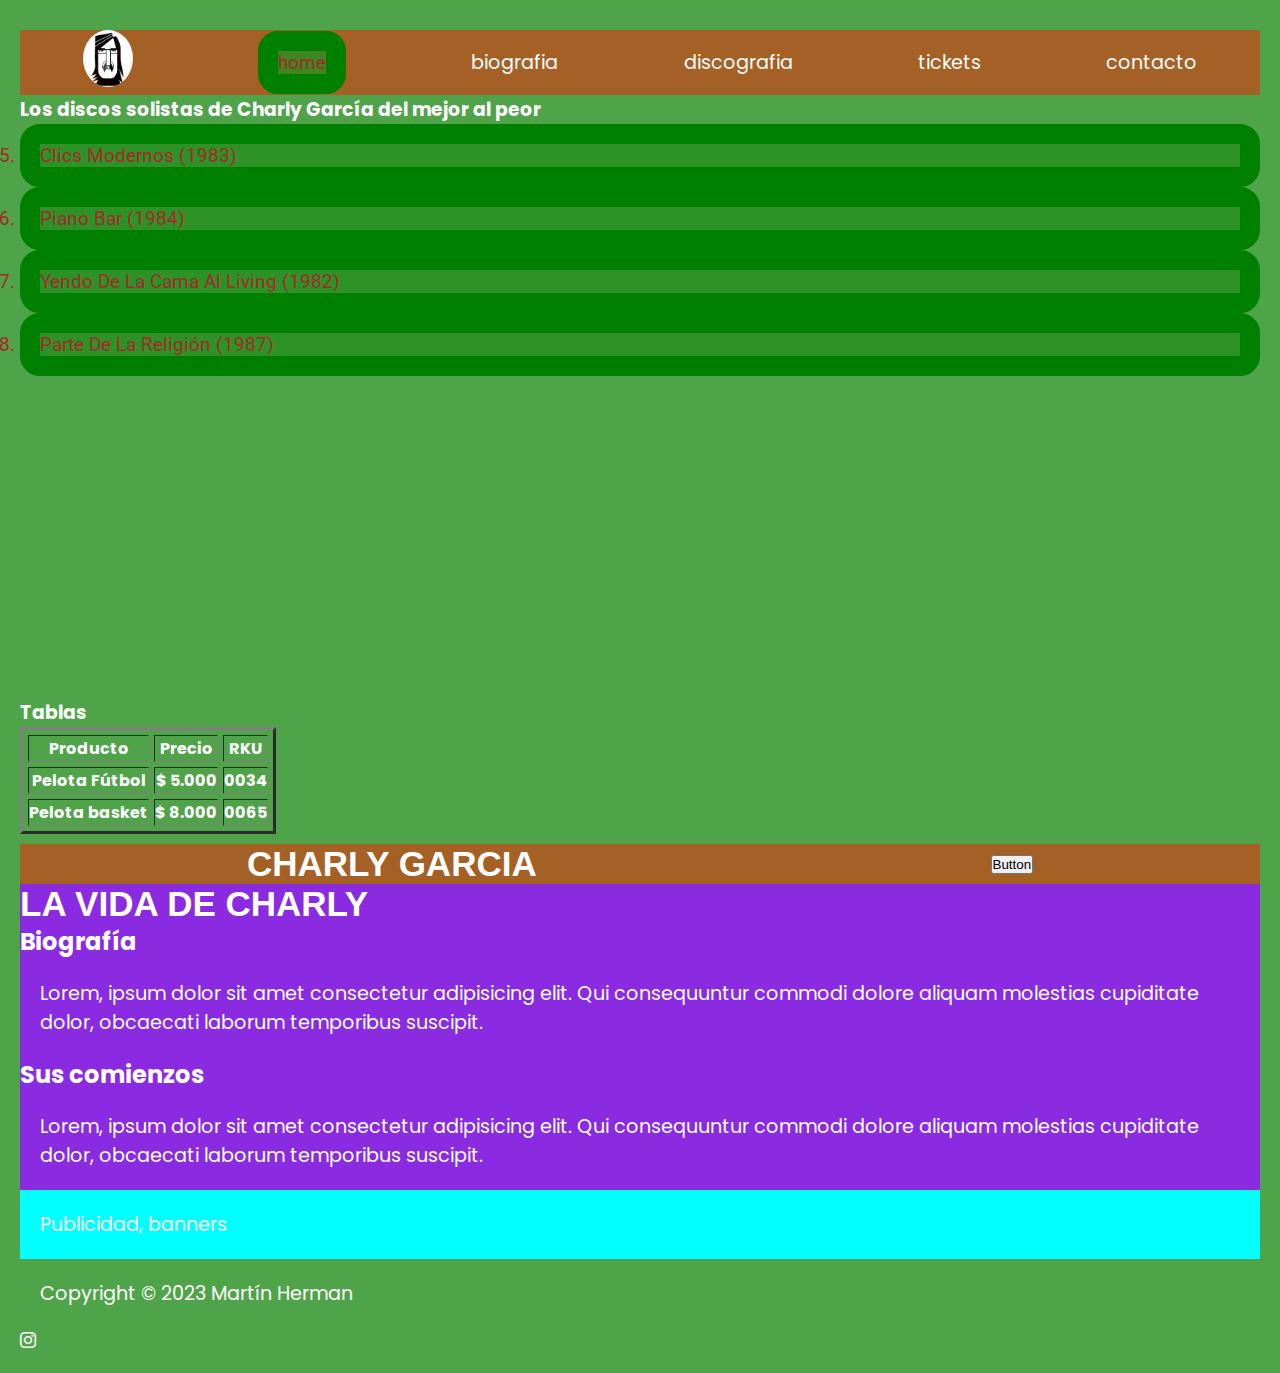
<file: index.html>
<!DOCTYPE html>
<html lang="es">

<head>
  <meta charset="UTF-8">
  <meta name="viewport" content="width=device-width, initial-scale=1.0">
  <!--Favicon-->
  <link rel="shortcut icon" href="./assets/icons/Charly Garcia.jpeg" type="image/x-icon">
  <!--Bootstrap Icons-->
  <link rel="stylesheet" href="https://cdn.jsdelivr.net/npm/bootstrap-icons@1.10.5/font/bootstrap-icons.css">
  <!--CSS-->
 <link rel="stylesheet" href="./css/estilos.css">
  <title>Charly Garcia-Home</title>
  <!--JavaScript interno-->
  <!-- <script>
    var nombreUsuario = "Juanma Brignole"; 
  </script> -->

</head>
<body>

  <!--Etiquetas Semánticas-->
  <!--Navbar con flexbox-->
<nav>

  <a href="#">
    <img class="charly-icon" src="./assets/icons/Charly Garcia.jpeg" alt="charly-icon">
  </a>

    <a class="links" href="#">Home</a>

    <a href="./paginas/biografia.html">Biografia</a>

    <a href="./paginas/discografia.html">Discografia</a>

    <a href="./paginas/tickets.html">Tickets</a>

    <a href="./paginas/contacto.html">Contacto</a>
 

</nav> 

<!--Listas ordenadas-->
<h3>Los discos solistas de Charly García del mejor al peor</h3>
<ol type="1" start="5">
  <li class="links">Clics Modernos (1983)</li>
  <li class="links">Piano Bar (1984)</li>
  <li class="links">Yendo De La Cama Al Living (1982)</li>
  <li class="links">Parte De La Religión (1987)</li>
</ol>

<!--Iframe-->
<iframe width="560" height="315" src="https://www.youtube.com/embed/DFFuHTd20BE" title="YouTube video player" frameborder="0" allow="accelerometer; autoplay; clipboard-write; encrypted-media; gyroscope; picture-in-picture; web-share" allowfullscreen></iframe>

<!--tablas HTML-->
<h3>Tablas</h3>

<table cellspacing="5" border="3">
  <tr>
    <th>Producto</th>
    <th>Precio</th>
    <th>RKU</th>
  </tr>

  <tr>
    <th>Pelota Fútbol</th>
    <th>$ 5.000</th>
    <th>0034</th>
  </tr>

  <tr>
    <th>Pelota basket</th>
    <th>$ 8.000</th>
    <th>0065</th>
  </tr>

</table>

<header>
  <nav>
    <h1>Charly Garcia</h1>
    <button>
      Button
  </button>
  </nav>
</header>

<main id="principal">
  <section>
    <h1>La Vida de Charly</h1>
    <article>
      <h2>Biografía</h2>
      <p>Lorem, ipsum dolor sit amet consectetur adipisicing elit. Qui consequuntur commodi dolore aliquam molestias cupiditate dolor, obcaecati laborum temporibus suscipit.</p>
    </article>
    <article>
      <h2>Sus comienzos</h2>
      <p>Lorem, ipsum dolor sit amet consectetur adipisicing elit. Qui consequuntur commodi dolore aliquam molestias cupiditate dolor, obcaecati laborum temporibus suscipit.</p>
    </article>
  </section>
</main>


<aside id="barra_lateral">
  <p>Publicidad, banners</p>
</aside>

<footer>
  <p>Copyright © 2023 Martín Herman</p>
  <i class="bi bi-instagram"></i>
</footer>

  <script src="./main.js"></script>
</body>
</html>
</file>
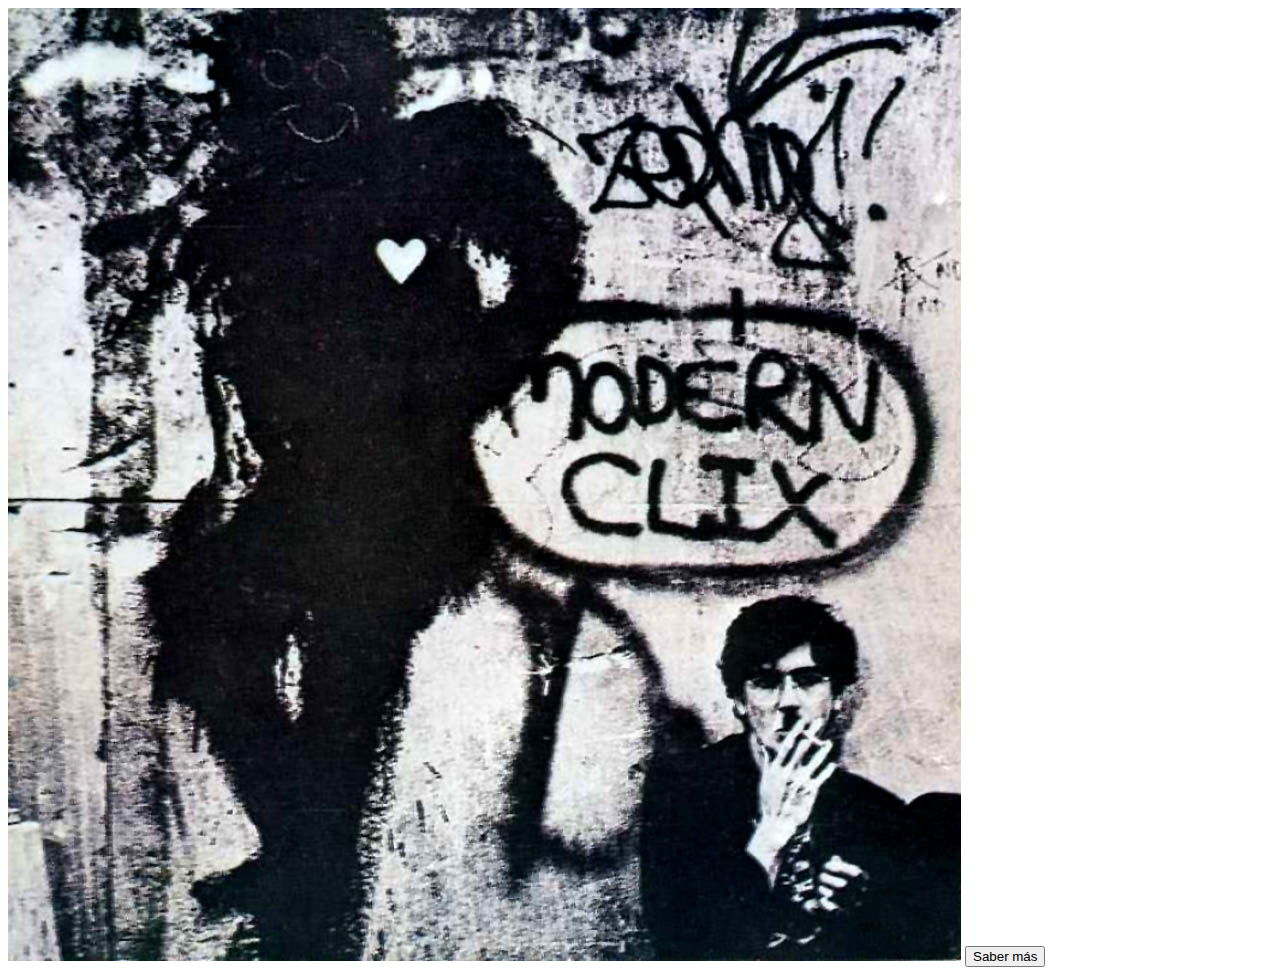
<file: paginas/animaciones.html>
<!DOCTYPE html>
<html lang="en">
<head>
    <meta charset="UTF-8">
    <meta name="viewport" content="width=device-width, initial-scale=1.0">
    <!--css-->
    <link rel="stylesheet" href="../css/style.css">
    <title>Animaciones</title>
</head>
<body>

    <!--z-index-->
    <!-- <div class="container">
        <div class="box box1">Box 1</div>
        <div class="box box2">Box 2</div>
    </div>  -->
    
    <!--Transformaciones-->
    <img class="img-clicks" src="../assets/img/Charly_Garcia-Clics_Modernos-Frontal.jpg" alt="">   


    <button class="boton">Saber más</button>
    
</body>
</html>
</file>
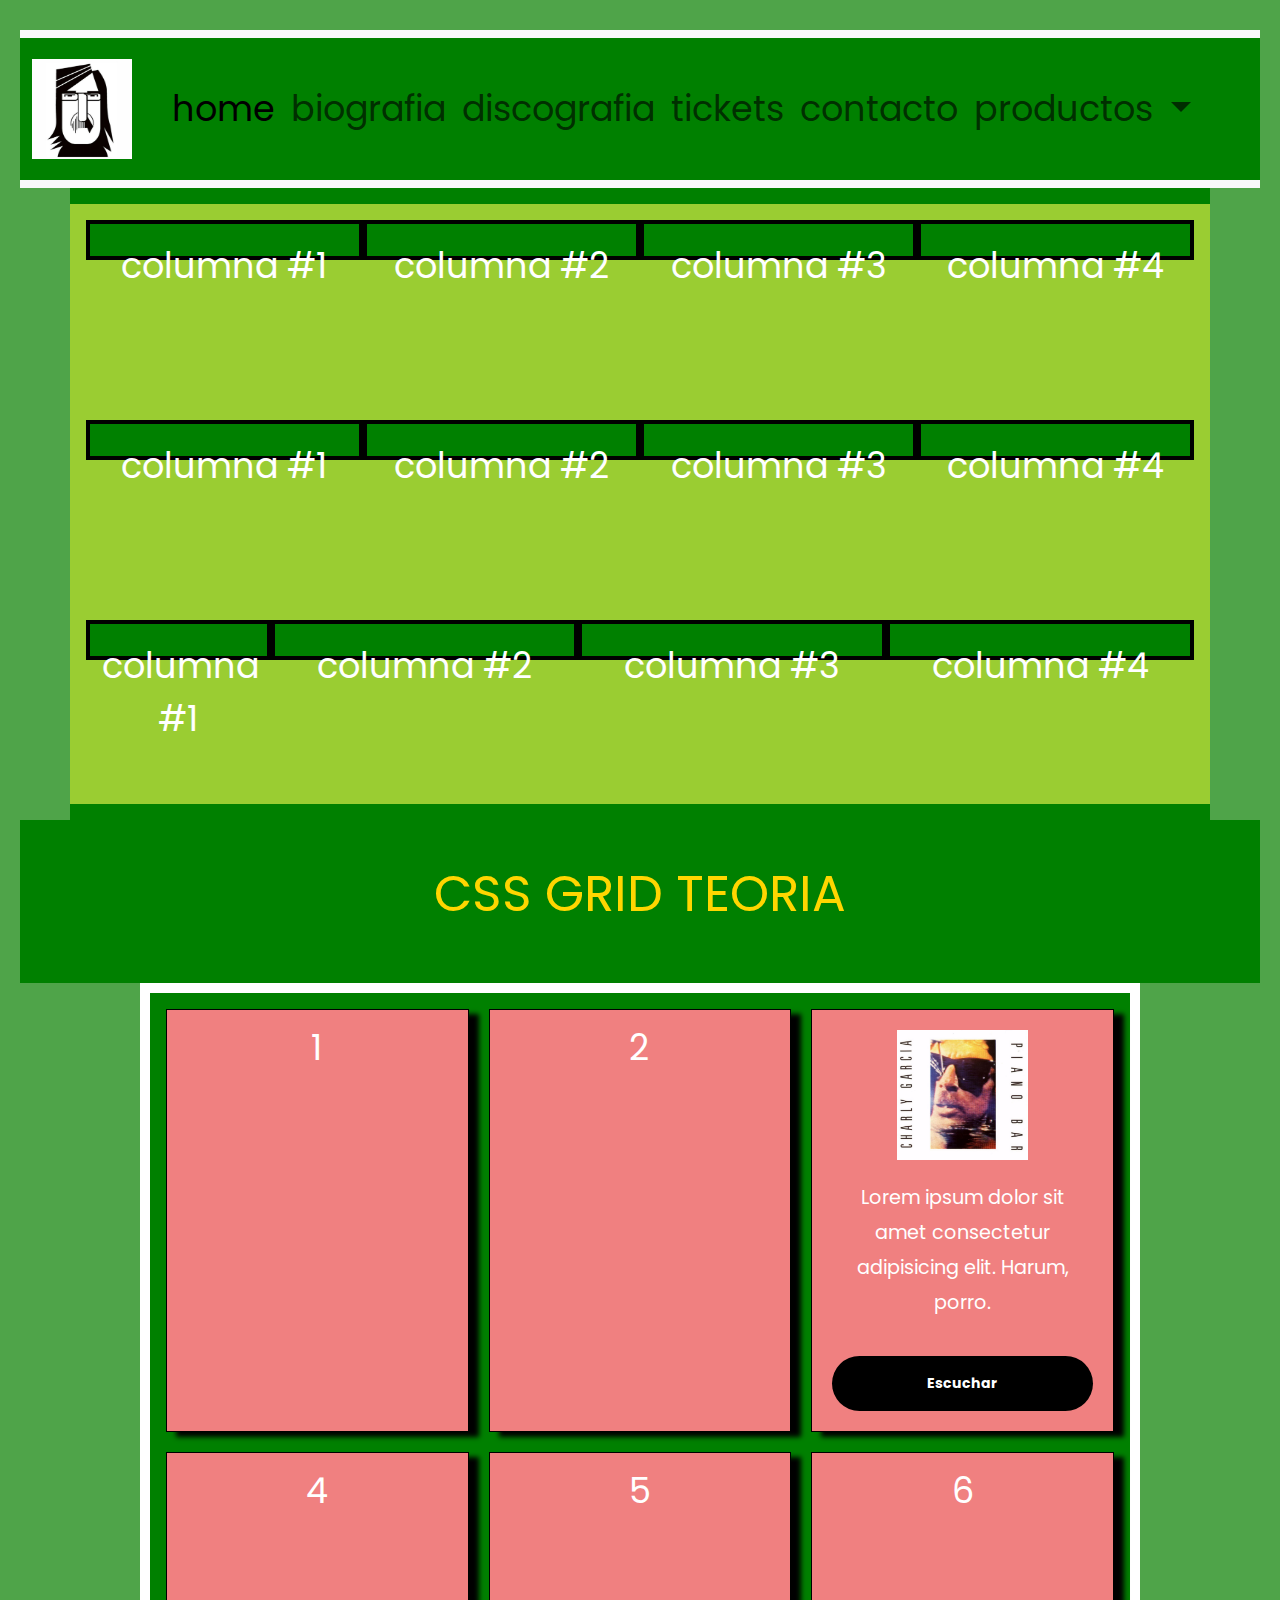
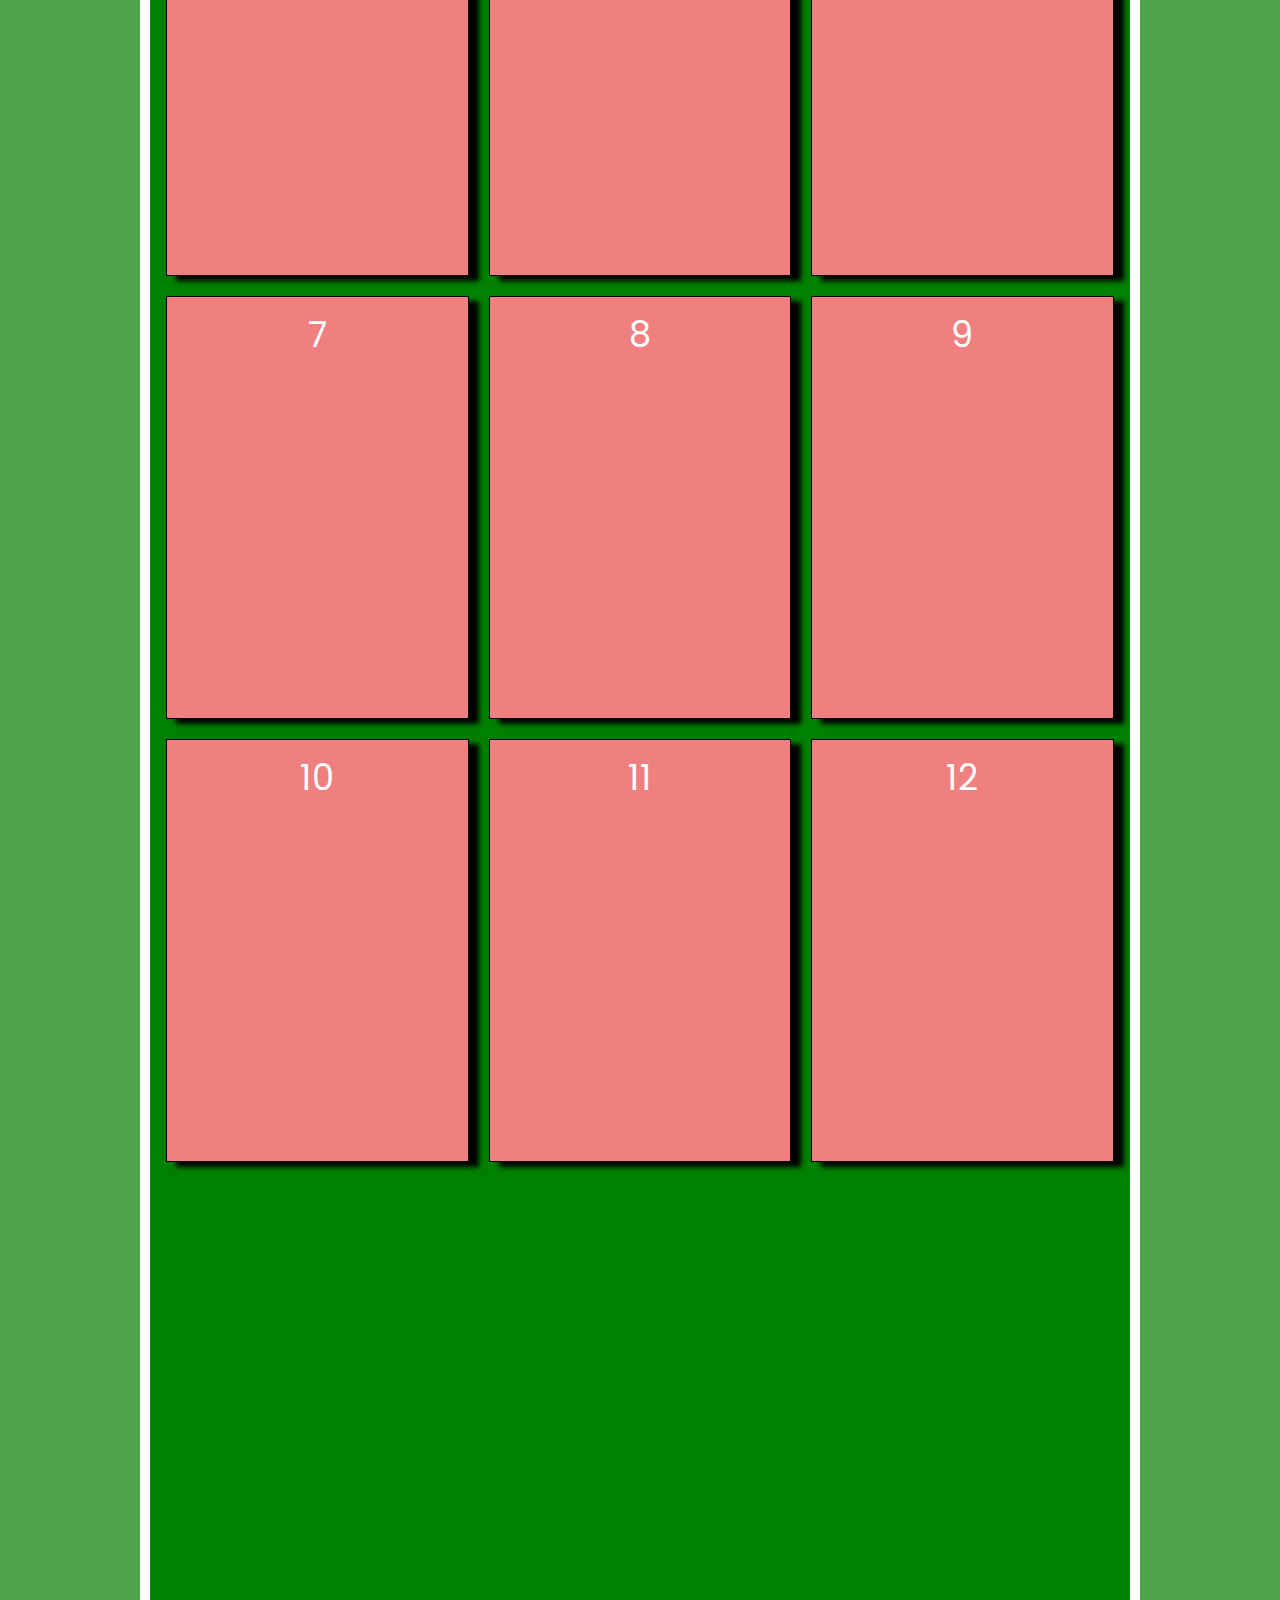
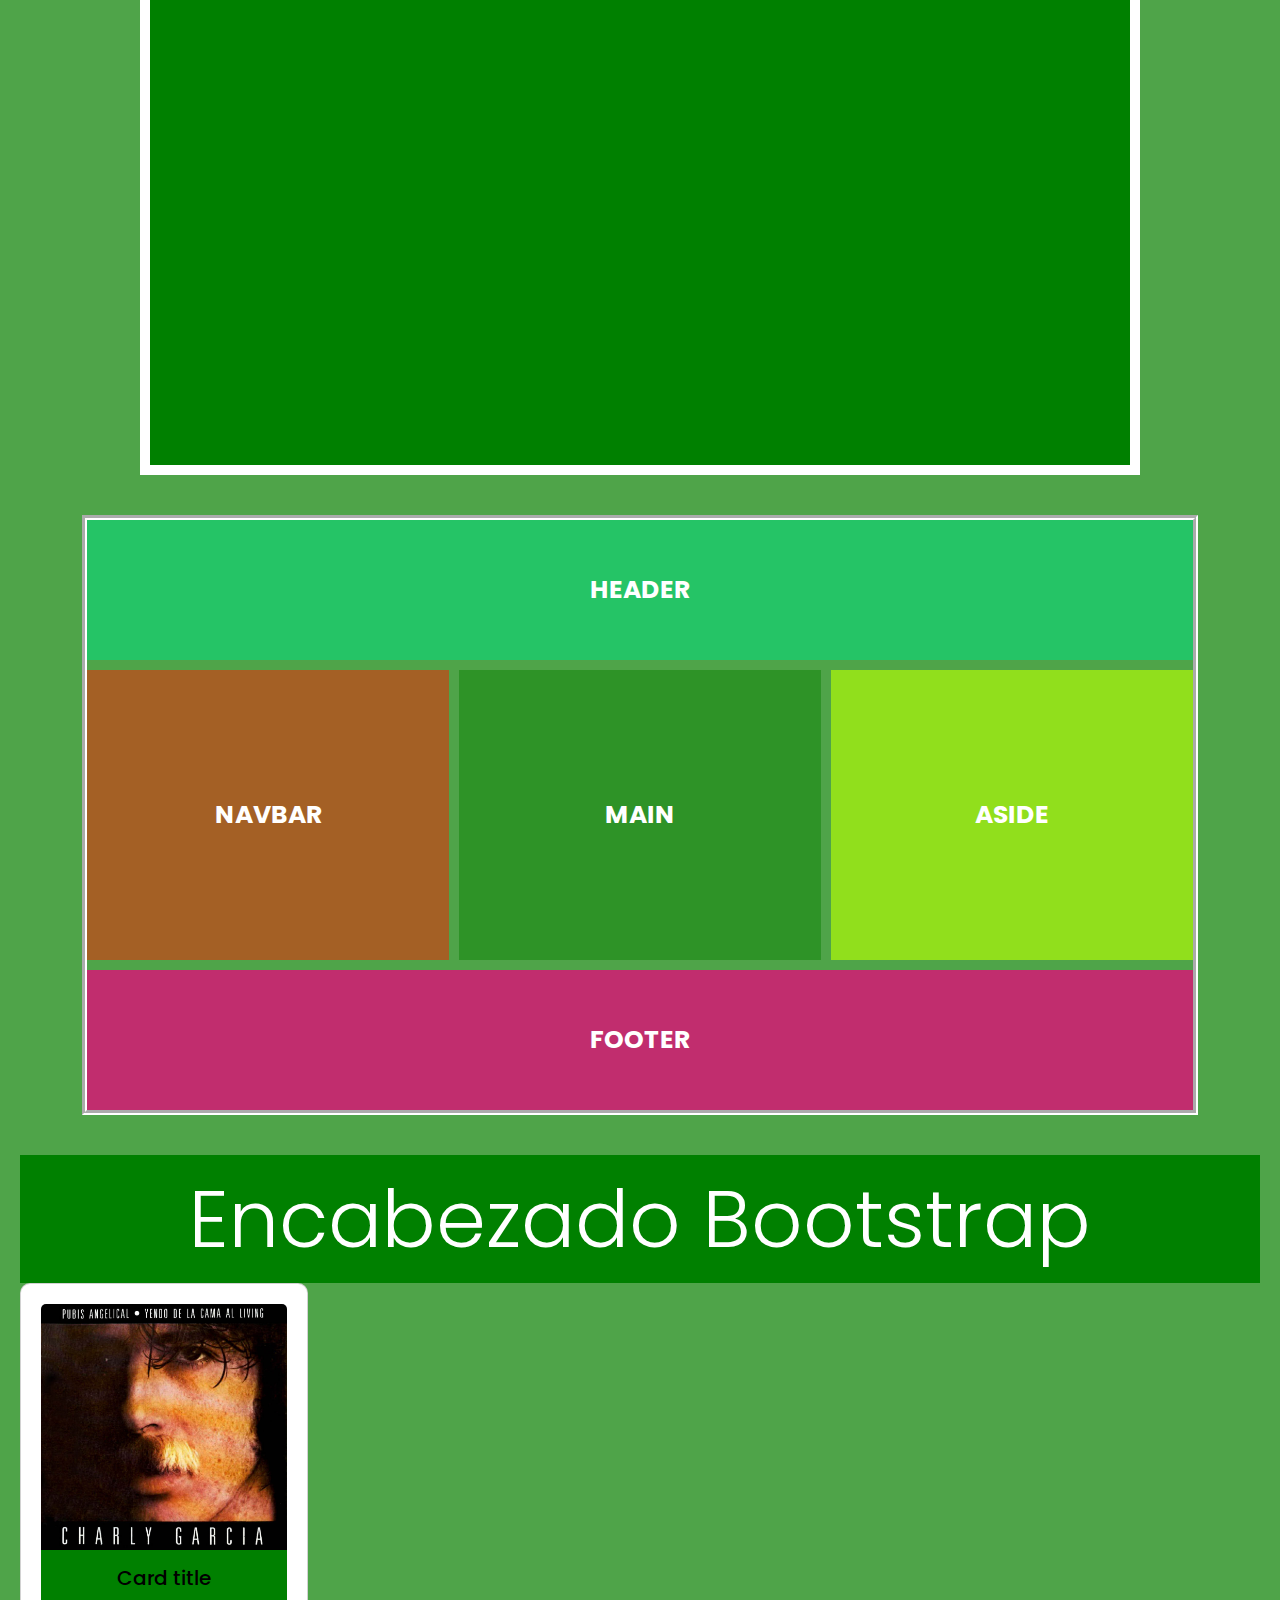
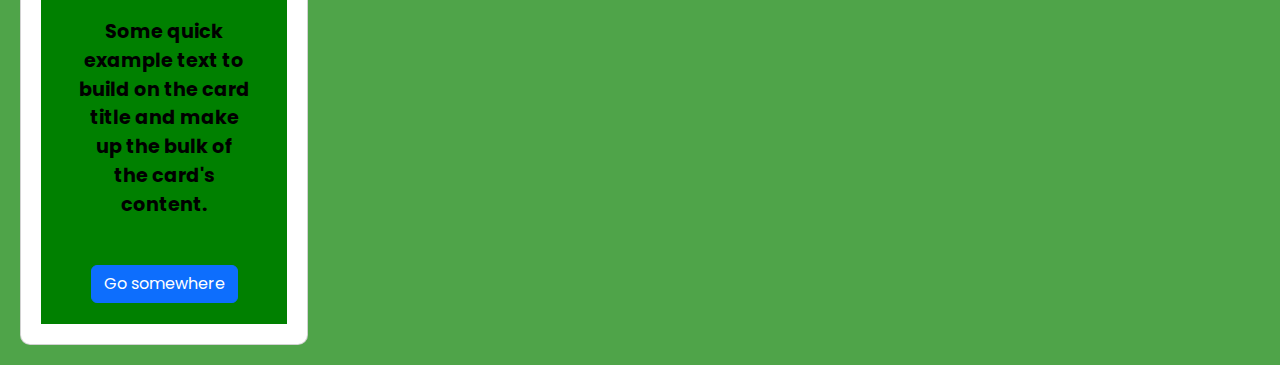
<file: paginas/biografia.html>
<!DOCTYPE html>
<html lang="en">
<head>
  <meta charset="UTF-8">
  <meta name="viewport" content="width=device-width, initial-scale=1.0">
  <!--favicon-->
  <link rel="shortcut icon" href="../assets/icons/Charly Garcia.jpeg" type="image/x-icon">
  <!--CSS Bootstrap descarga-->
  <link rel="stylesheet" href="../libs/bootstrap/css/bootstrap.min.css">
  <!--linkeo via CDN CSS Bootstrap-->
  <!-- <link href="https://cdn.jsdelivr.net/npm/bootstrap@5.3.0/dist/css/bootstrap.min.css" rel="stylesheet" integrity="sha384-9ndCyUaIbzAi2FUVXJi0CjmCapSmO7SnpJef0486qhLnuZ2cdeRhO02iuK6FUUVM" crossorigin="anonymous"> -->
  <!--CSS-->
  <link rel="stylesheet" href="../css/estilos.css">
  <title>Charly Garcia- Biografia</title>
</head>
<body>

  <!--Navbar con Bootstrap-->
  <nav class="navbar navbar-expand-lg bg-body-tertiary">
    <div class="container-fluid">
      <a class="navbar-brand" href="../index.html">
        <img class="img-nav" src="../assets/icons/Charly Garcia.jpeg" alt="">
      </a>
      <button class="navbar-toggler" type="button" data-bs-toggle="collapse" data-bs-target="#navbarNavDropdown" aria-controls="navbarNavDropdown" aria-expanded="false" aria-label="Toggle navigation">
        <span class="navbar-toggler-icon"></span>
      </button>
      <div class="collapse navbar-collapse" id="navbarNavDropdown">
        <ul class="navbar-nav">
          <li class="nav-item">
            <a class="nav-link active" aria-current="page" href="#">Home</a>
          </li>

          <li class="nav-item">
            <a class="nav-link" href="#">Biografia</a>
          </li>

          <li class="nav-item">
            <a class="nav-link" href="#">Discografia</a>
          </li>

          <li class="nav-item">
            <a class="nav-link" href="#">Tickets</a>
          </li>

          <li class="nav-item">
            <a class="nav-link" href="#">Contacto</a>
          </li>

          <li class="nav-item dropdown">
            <a class="nav-link dropdown-toggle" href="#" role="button" data-bs-toggle="dropdown" aria-expanded="false">
              Productos
            </a>
            <ul class="dropdown-menu">
              <li><a class="dropdown-item" href="#">Hombre</a></li>
              <li><a class="dropdown-item" href="#">Mujer</a></li>
              <li><a class="dropdown-item" href="#">Niño</a></li>
            </ul>
          </li>
        </ul>
      </div>
    </div>
  </nav>

  <!--Prueba Bootstrap-->
  <div class="container">
    <div class="row">
        <div class="col">columna #1</div>
        <div class="col">columna #2</div>
        <div class="col">columna #3</div>
        <div class="col">columna #4</div>
    </div>
    <div class="row d-flex">
        <div class="col aling-self-center">columna #1</div>
        <div class="col">columna #2</div>
        <div class="col">columna #3</div>
        <div class="col">columna #4</div>
    </div>
    <div class="row">
        <div class="col-2">columna #1</div>
        <div class="col">columna #2</div>
        <div class="col">columna #3</div>
        <div class="col">columna #4</div>
    </div>
</div>
  

  <!--CSS GRID TEORÍA-->
  <div class="header">
    <p>CSS GRID TEORIA</p>
  </div>

  <div class="grid-container">
    <div>
      1
      <!-- <img class="img-grid" src="../assets/img/Charly_Garcia-Clics_Modernos-Frontal.jpg" alt="">
      <p>Lorem ipsum dolor sit amet consectetur adipisicing elit. Harum, porro.</p>
      <button class="escuchar">
        <a href="https://open.spotify.com/album/3OyBf97NOuJjhEpQHY920H?si=ucBHqHFPTo-EpIJbTK9Z5g&nd=1" target="_blank">Escuchar</a>
      </button> -->
    </div>
    <div>
      2
      <!-- <img class="img-grid" src="../assets/img/Charly_Garcia-Parte_De_La_Religion-Frontal.jpg" alt="foto-parte-religion">
      <p>Lorem ipsum dolor sit amet consectetur adipisicing elit. Harum, porro.</p>
      <button class="escuchar">
        <a href="https://open.spotify.com/album/3OyBf97NOuJjhEpQHY920H?si=ucBHqHFPTo-EpIJbTK9Z5g&nd=1" target="_blank">Escuchar</a>
      </button> -->
    </div>
    <div>
      <img class="img-grid" src="../assets/img/Charly_Garcia-Piano_Bar-Frontal.jpg" alt="foto-parte-religion">
      <p>Lorem ipsum dolor sit amet consectetur adipisicing elit. Harum, porro.</p>
      <button class="escuchar">Escuchar</button>
    </div>
    <div>4</div>
    <div>5</div>
    <div>6</div>
    <div>7</div>
    <div>8</div>
    <div>9</div>
    <div>10</div>
    <div>11</div>
    <div>12</div>
  </div>

  <!--Grid Template Areas-->
  <main id="biografia-template">
    <section class="contenedor-grid">

      <article class="items item1">
        HEADER
      </article>

      <article class="items item2">
        NAVBAR
      </article>

      <article class="items item3">
        MAIN
      </article>

      <article class="items item4">
        ASIDE
      </article>

      <article class="items item5">
        FOOTER
      </article>

    </section>
  </main>

  <!--Encabezados-->
  <div class="display-1">Encabezado Bootstrap</div>

  <!--Cards Bootstrap-->
  <div class="card" style="width: 18rem;">
    <img src="../assets/img/Charly_Garcia-Pubis_Angelical_Yendo_De_La_Cama_Al_Living-Frontal.jpg" class="card-img-top" alt="...">
    <div class="card-body">
      <h5 class="card-title">Card title</h5>
      <p class="card-text">Some quick example text to build on the card title and make up the bulk of the card's content.</p>
      <a href="#" class="btn btn-primary">Go somewhere</a>
    </div>
  </div>



  <!--JS Bootstrap-->
  <!--JS boostrap descarga-->
  <script src="../libs/bootstrap/js/bootstrap.bundle.min.js"></script>
  <!--Linkeo via cdn JS-->
  <!-- <script src="https://cdn.jsdelivr.net/npm/bootstrap@5.3.0/dist/js/bootstrap.bundle.min.js" integrity="sha384-geWF76RCwLtnZ8qwWowPQNguL3RmwHVBC9FhGdlKrxdiJJigb/j/68SIy3Te4Bkz" crossorigin="anonymous"></script> -->
</body>
</html>
</file>
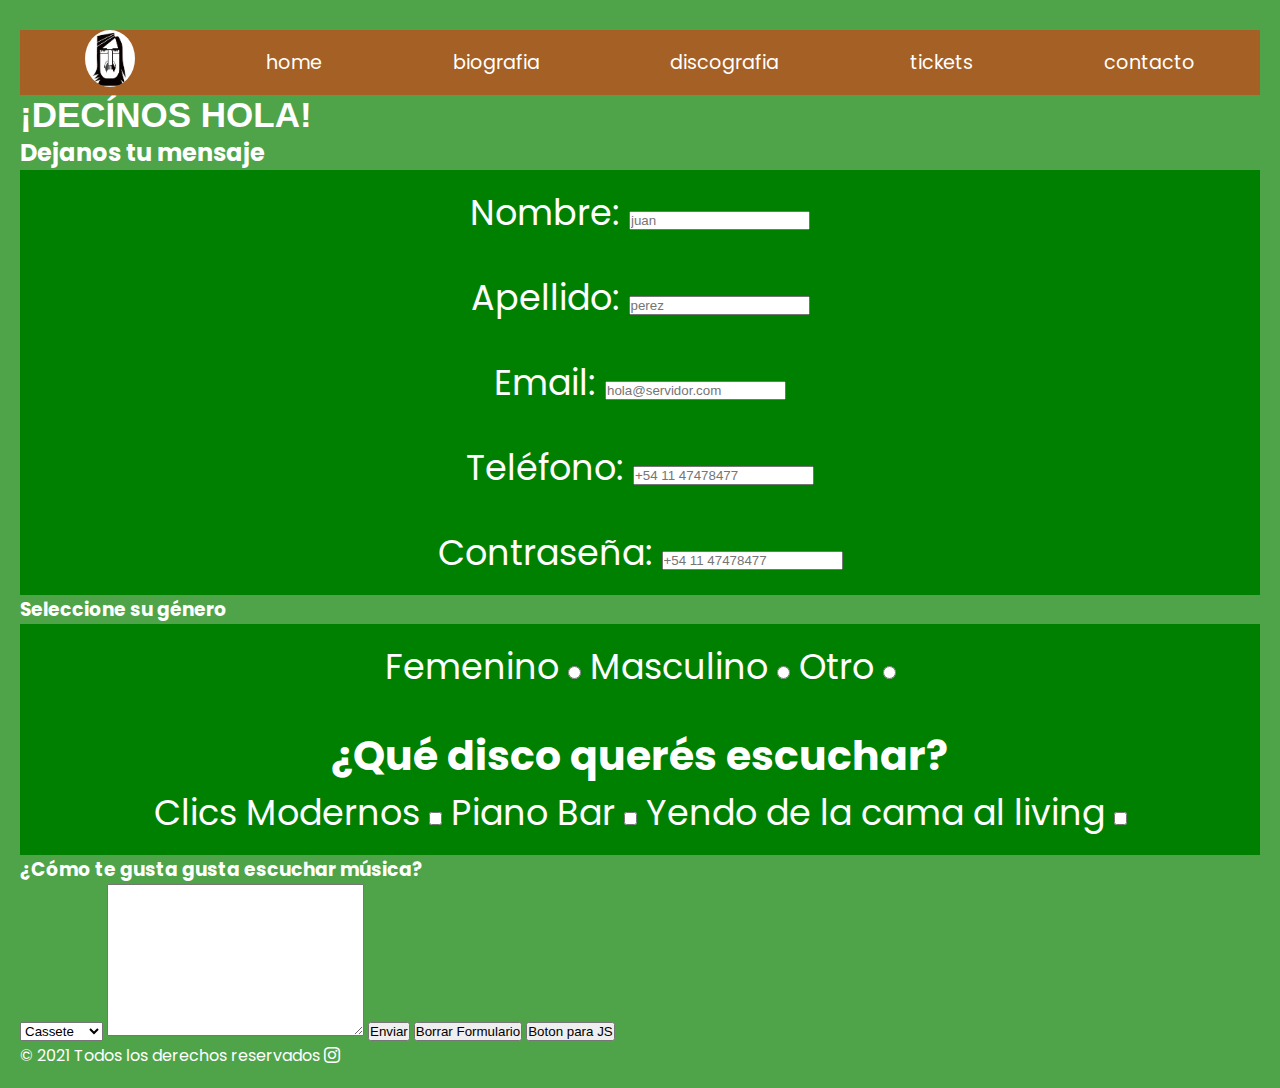
<file: paginas/contacto.html>
<!DOCTYPE html>
<html lang="en">
<head>
  <meta charset="UTF-8">
  <meta name="viewport" content="width=device-width, initial-scale=1.0">
  <!--Favicon-->
  <link rel="shortcut icon" href="../assets/icons/Charly Garcia.jpeg" type="image/x-icon">
  <!--Bootstrap Icons-->
  <link rel="stylesheet" href="https://cdn.jsdelivr.net/npm/bootstrap-icons@1.10.5/font/bootstrap-icons.css">
  <!--CSS-->
  <link rel="stylesheet" href="../css/estilos.css">
  <title>Charly Garcia-Contacto</title>
</head>
<body>

  <!--Etiquetas Semánticas-->
  <nav>

    <a href="../index.html">
      <img class="charly-icon" src="../assets/icons/Charly Garcia.jpeg" alt="charly-icon">
    </a>
  
      <a href="../index.html">Home</a>
  
      <a href="../paginas/biografia.html">Biografia</a>
  
      <a href="../paginas/discografia.html">Discografia</a>
  
      <a href="../paginas/tickets.html">Tickets</a>
  
      <a href="#">Contacto</a>

  </nav> 

<main>
  
  <!--Formularios-->
  <h1>¡Decínos hola!</h1>
  <h2>Dejanos tu mensaje</h2>
  
  <form action="procesar.php" method="get">
    
    <div>
      <label for="nombre">Nombre:</label>
      <input type="text" name="nombre" placeholder="juan" required>
    </div>
    

    <div>
      <label for="apellido">Apellido:</label>
      <input type="text" name="apellido" placeholder="perez">
    </div>

    <div>
      <label for="correo">Email:</label>
      <input type="email" name="correo" placeholder="hola@servidor.com" required>
    </div>

    <div>
      <label for="telefono">Teléfono:</label>
      <input type="tel" name="telefono" placeholder="+54 11 47478477">
    </div>

    <div>
      <label for=pass">Contraseña:</label>
      <input type="password" name="pass" placeholder="+54 11 47478477">
    </div>

    <!--RADIO-->
    <h3>Seleccione su género</h3>
    
    <div>

    <label for="genero">Femenino</label>
    <input type="radio" name="genero" value="femenino">

    <label for="genero">Masculino</label>
    <input type="radio" name="genero" value="masculino">

    <label for="genero">Otro</label>
    <input type="radio" name="genero" value="otro">
    </div>

    <!--CHECKBOX-->
    <div>
      <h3>¿Qué disco querés escuchar?</h3>

      <label for="disco">Clics Modernos</label>
      <input type="checkbox" name="disco" value="clics_modernos">
      <label for="disco">Piano Bar</label>
      <input type="checkbox" name="disco" value="piano_bar">
      <label for="disco">Yendo de la cama al living</label>
      <input type="checkbox" name="disco" value="yendo_de_la_cama">

    </div>

    <!--Desplegable-->
    <h3>¿Cómo te gusta gusta escuchar música?</h3>
    <select name="tipo">
      <option value="cassete">Cassete</option>
      <option value="vinilo">Vinilo</option>
      <option value="streaming">Streaming</option>
    </select>

    <!--Textarea-->
    <textarea name="mensaje" id="" cols="30" rows="10"></textarea>

    <button type="submit">Enviar</button>
    <button type="reset">Borrar Formulario</button>
    <button type="button">Boton para JS</button>
  
  </form>

</main>

<footer>
  &copy; 2021 Todos los derechos reservados
  <i class="bi bi-instagram"></i>
</footer>




  
</body>
</html>
</file>
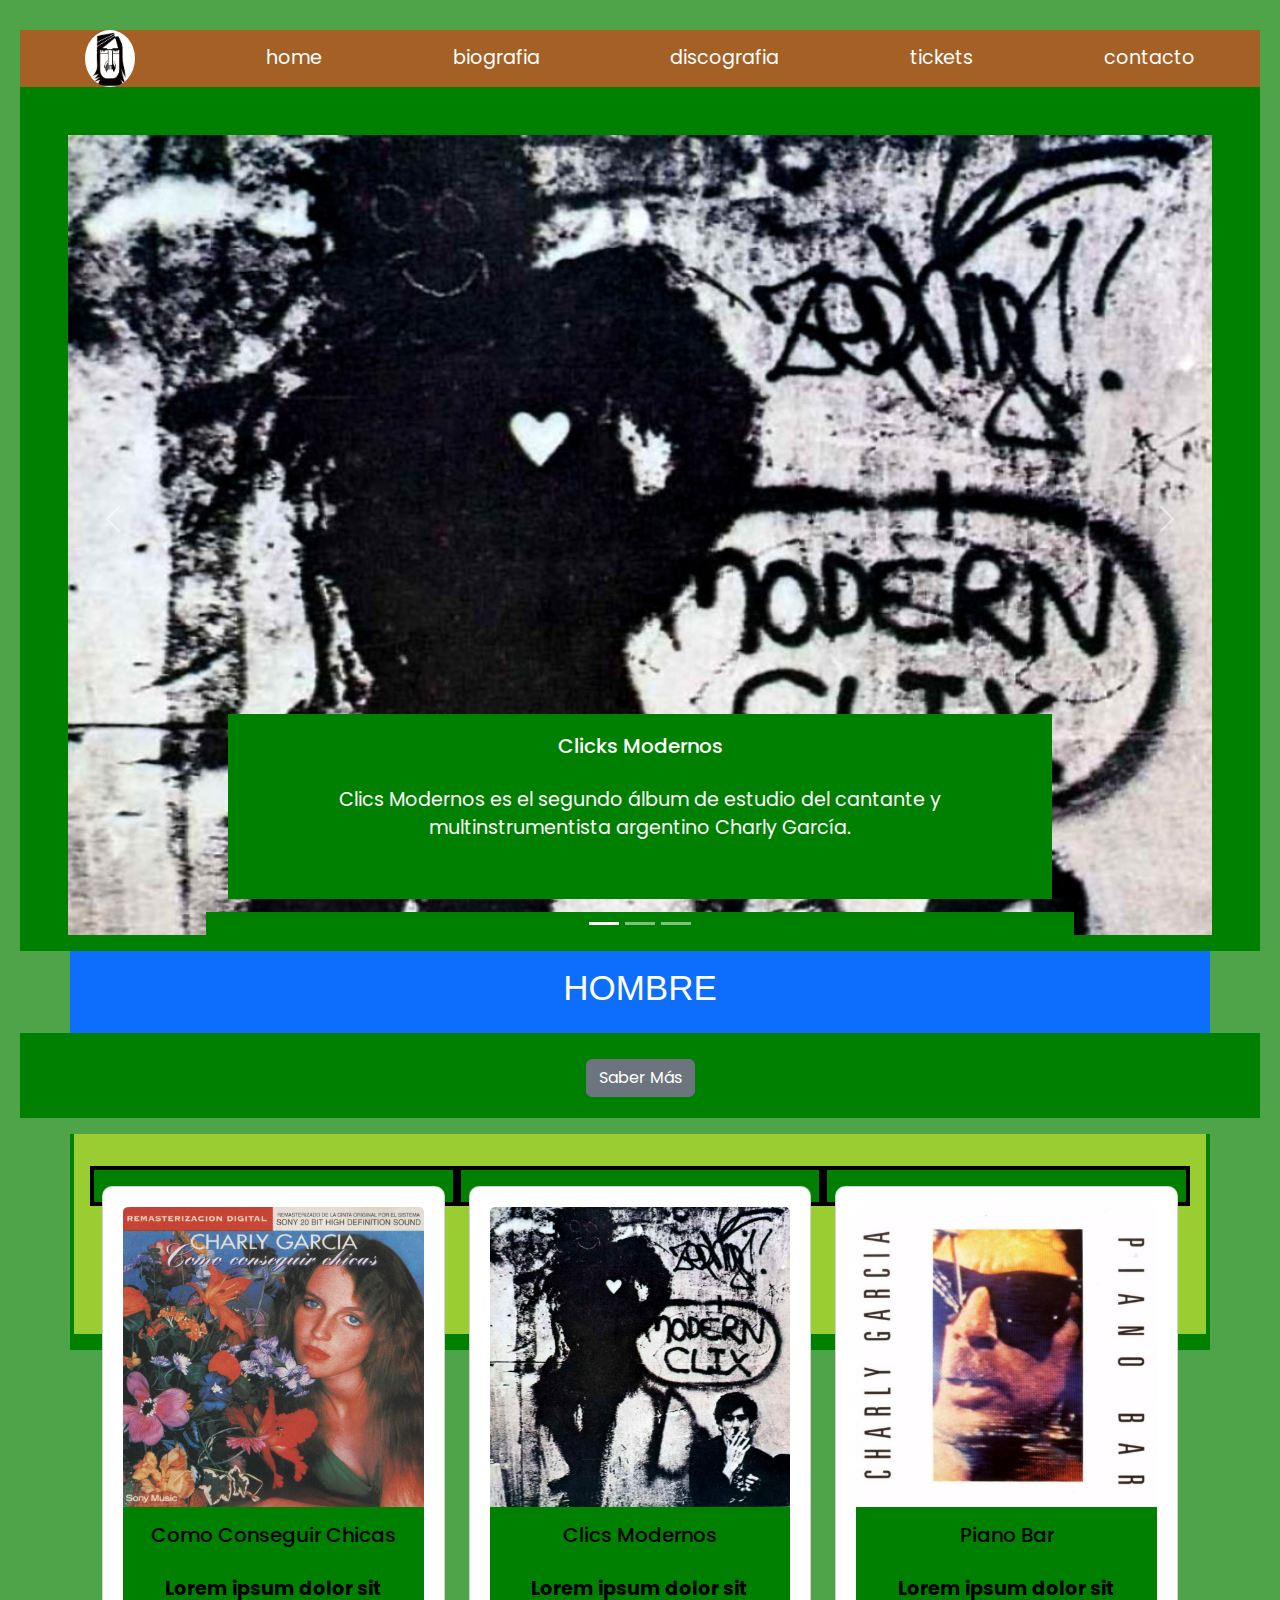
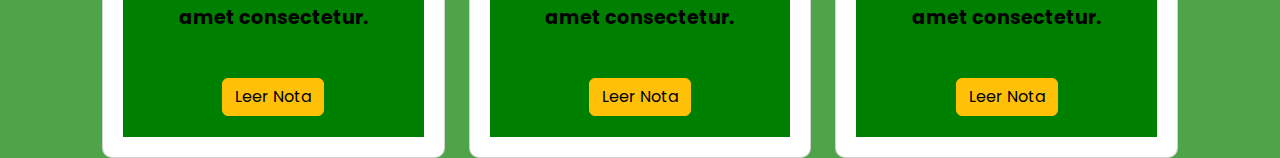
<file: paginas/discografia.html>
<!DOCTYPE html>
<html lang="en">
<head>
  <meta charset="UTF-8">
  <meta name="viewport" content="width=device-width, initial-scale=1.0">
  <!--Favicon-->
  <link rel="shortcut icon" href="../assets/icons/Charly Garcia.jpeg" type="image/x-icon">
  <!--Boostrap css-->
  <link rel="stylesheet" href="../libs/bootstrap/css/bootstrap.min.css">
  <!--CSS-->
  <link rel="stylesheet" href="../css/estilos.css">
  <title>Discografía- Charly García</title>
</head>
<body>


  <nav>

    <a href="../index.html">
      <img class="charly-icon" src="../assets/icons/Charly Garcia.jpeg" alt="charly-icon">
    </a>
  
      <a href="../index.html">Home</a>
  
      <a href="../paginas/biografia.html">Biografia</a>
  
      <a href="../paginas/discografia.html">Discografia</a>
  
      <a href="../paginas/tickets.html">Tickets</a>
  
      <a href="#">Contacto</a>

  </nav>  

  <!--Boostrap Slider/carrousel-->
  <div id="carouselExampleCaptions" class="carousel slide">
    <div class="carousel-indicators">
      <button type="button" data-bs-target="#carouselExampleCaptions" data-bs-slide-to="0" class="active" aria-current="true" aria-label="Slide 1"></button>
      <button type="button" data-bs-target="#carouselExampleCaptions" data-bs-slide-to="1" aria-label="Slide 2"></button>
      <button type="button" data-bs-target="#carouselExampleCaptions" data-bs-slide-to="2" aria-label="Slide 3"></button>
    </div>
    <div class="carousel-inner">
      <div class="carousel-item active">
        <img src="../assets/img/Charly_Garcia-Clics_Modernos-Frontal.jpg" class="d-block w-100" alt="...">
        <div class="carousel-caption d-none d-md-block">
          <h5>Clicks Modernos</h5>
          <p>Clics Modernos es el segundo álbum de estudio del cantante y multinstrumentista argentino Charly García.</p>
        </div>
      </div>
      <div class="carousel-item">
        <img src="../assets/img/como-conseguir-chicas.jpg" class="d-block w-100" alt="...">
        <div class="carousel-caption d-none d-md-block">
          <h5>Second slide label</h5>
          <p>Some representative placeholder content for the second slide.</p>
        </div>
      </div>
      <div class="carousel-item">
        <img src="../assets/img/Charly_Garcia-Piano_Bar-Frontal.jpg" class="d-block w-100" alt="...">
        <div class="carousel-caption d-none d-md-block">
          <h5>Third slide label</h5>
          <p>Some representative placeholder content for the third slide.</p>
        </div>
      </div>
    </div>
    <!--flechita izquierda-->
    <button class="carousel-control-prev" type="button" data-bs-target="#carouselExampleCaptions" data-bs-slide="prev">
      <span class="carousel-control-prev-icon" aria-hidden="true"></span>
      <span class="visually-hidden">Previous</span>
    </button>
    
    <!--flechita derecha-->
    <button class="carousel-control-next" type="button" data-bs-target="#carouselExampleCaptions" data-bs-slide="next">
      <span class="carousel-control-next-icon" aria-hidden="true"></span>
      <span class="visually-hidden">Next</span>
    </button>
  </div>

  <!--Pruebas con Bootstrap-->

  <div class="container bg-primary">
    <h1 class="fw-lighter text-center">Hombre</h1>
  </div>
   <!--Buttons-->
  <div class="text-center">
    <button type="button" class="btn btn-secondary">Saber Más</button>
  </div>

  <!--Tarjetas Bootstrap-->
    <div class="container mt-3">
        <div class="row g-3">
          <!--tarjeta 1-->
            <div class="col-sm-12 col-md-4 col-lg-4">
                <div class="card">
                    <img class="card-img-top" src="../assets/img/como-conseguir-chicas.jpg" alt="chicas">
                    
                    <div class="card-body">
                    <h5>Como Conseguir Chicas</h5>
                    <p class="card-text">Lorem ipsum dolor sit amet consectetur.</p>
                    <a href="https://indiehoy.com/noticias/como-conseguir-chicas-de-charly-garcia-la-historia-detras-de-su-misterioso-arte-de-tapa/" target="_blank">
                    <button class="btn btn-warning">Leer Nota</button>
                    </a>
                    </div>
                </div>
            </div>
            
            <!--tarjeta 2-->
            <div class="col-sm-12 col-md-4 col-lg-4">
                <div class="card">
                    <img class="card-img-top" src="../assets/img/Charly_Garcia-Clics_Modernos-Frontal.jpg" alt="clics-modernos">
                    
                    <div class="card-body">
                    <h5>Clics Modernos</h5>
                    <p class="card-text">Lorem ipsum dolor sit amet consectetur.</p>
                    <a href="https://www.perfil.com/noticias/cultura/40-anos-clics-modernos-lanzan-proyecto-charly-garcia-corner.phtml" target="_blank">
                    <button class="btn btn-warning">Leer Nota</button>
                    </a>
                    </div>
                </div>
            </div>

            <!--tarjeta 3-->
            <div class="col-sm-12 col-md-4 col-lg-4">
                <div class="card">
                    <img class="card-img-top" src="../assets/img/Charly_Garcia-Piano_Bar-Frontal.jpg" alt="piano-bar">
                    <div class="card-body">
                    <h5>Piano Bar</h5>
                    <p class="card-text">Lorem ipsum dolor sit amet consectetur. </p>
                    <a href="https://www.nacionrock.com/disco-inmortal-charly-garcia-piano-bar-1984/" target="_blank">
                    <button class="btn btn-warning">Leer Nota</button>
                    </a>
                    </div>
                </div>
            </div>
        </div>
        
        </div>

<!--BoxModeling-->
<!-- <section class="encabezado">
  <article class="encabezado__discos">
    <h1 class="encabezado__titulo">Los mejores discos de Charly García</h1>
    <p class="encabezado__texto">Lorem ipsum dolor sit amet consectetur, adipisicing elit. Temporibus deserunt optio assumenda voluptate numquam vitae praesentium id saepe autem iste, vel ullam maxime! Ipsum, repudiandae aut? Optio laudantium provident deleniti?</p>
  </article>
</section>  -->

<!-- <div class="caja">
  Caja Box Modeling
</div> -->

<!--Display-->
<!--Elemento de Bloque-->
<!-- <p class="elemento-bloque">Elemento de bloque.</p> -->

<!--Elemento de Línea-->
<!-- <a class="elemento-linea1" href="#">Elemento de Línea</a>
<a class="elemento-linea2" href="#">Elemento de Línea</a>
<a class="elemento-linea3" href="#">Elemento de Línea</a> -->


<!--Imagenes-->
<!-- <article class="discografia">
  <img class="imagen-discografia" src="../assets/img/Charly_Garcia-Clics_Modernos-Frontal.jpg" alt="clics-modernos">
  <h1>Clics Modernos</h1>
  <p>Lorem ipsum dolor sit amet consectetur, adipisicing elit. Fuga, deserunt!</p>

  <img class="imagen-discografia" src="../assets/img/yendo.jpeg" alt="clics-modernos">
  <h1>Yendo de la cama al living</h1>
  <p>Lorem ipsum dolor sit amet consectetur, adipisicing elit. Fuga, deserunt!</p>
</article> -->

<!-- <h1 class="aprendiendo">Aprendiendo Flexbox</h1> -->

<!--Flexbox-->
<!--Flex-Container-->
<!-- <div class="flex-container"> -->
  
  <!--Flex-Items-->
  <!-- <div class="caja c1">
    Caja 1
  </div> -->
  
  <!-- <div class="caja c2">
    Caja 2
  </div> -->
  
  <!-- <div class="caja c3">
    Caja 3
  </div> -->

  <!-- <div class="caja">
    Caja 4
  </div>
  
  <div class="caja">
    Caja 5
  </div>
  
  <div class="caja">
    Caja 6
  </div>

  <div class="caja">
    Caja 7
  </div>
  
  <div class="caja">
    Caja 8
  </div>
  
  <div class="caja">
    Caja 9
  </div>

  <div class="caja">
    Caja 10
  </div>

  <div class="caja">
    Caja 5
  </div>
  
  <div class="caja">
    Caja 6
  </div>

  <div class="caja">
    Caja 7
  </div>
  
  <div class="caja">
    Caja 8
  </div>
  
  <div class="caja">
    Caja 9
  </div>

  <div class="caja">
    Caja 10
  </div> -->
<!-- </div> -->





  <script src="../libs/bootstrap/js/bootstrap.bundle.min.js"></script>

  </body>
</html>
</file>
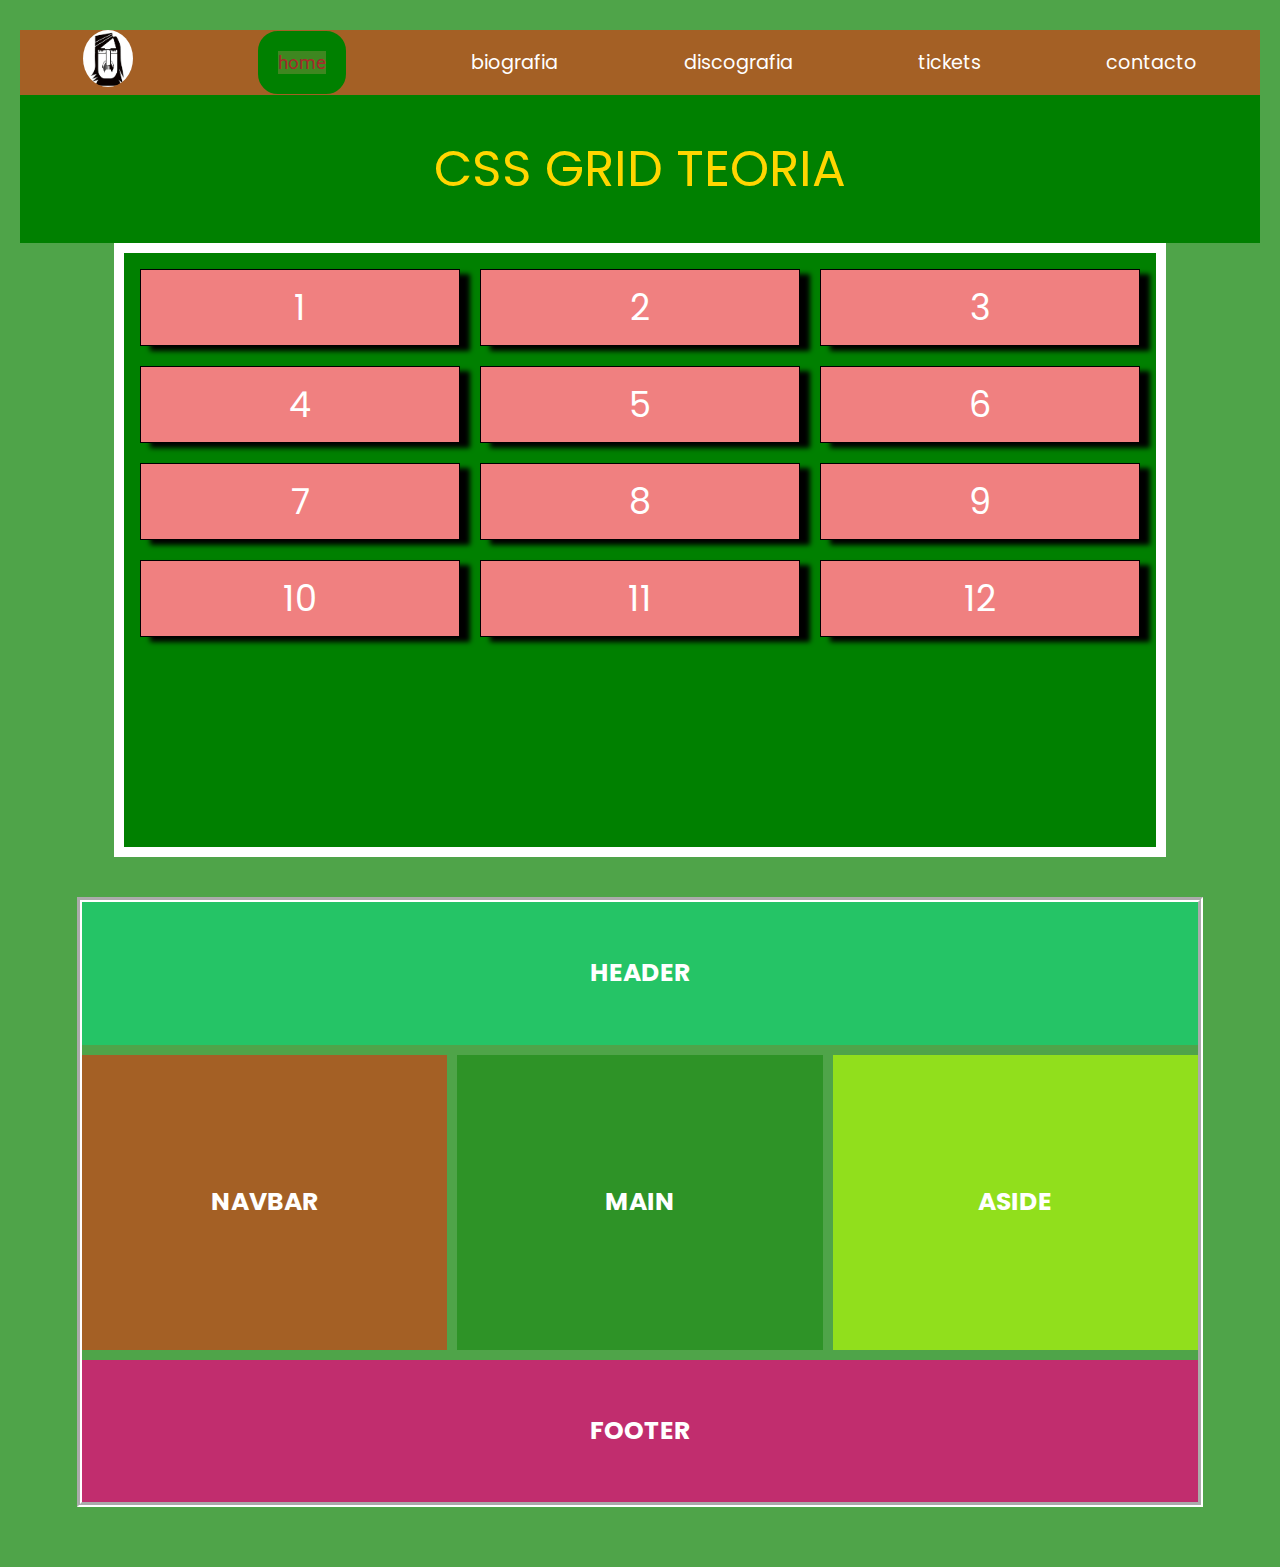
<file: paginas/grid.html>
<!DOCTYPE html>
<html lang="en">
<head>
  <meta charset="UTF-8">
  <meta name="viewport" content="width=device-width, initial-scale=1.0">
  <!--CSS-->
  <link rel="stylesheet" href="../css/estilos.css">
  <title>Grid CSS</title>
</head>
<body>

  <nav>

    <a href="#">
      <img class="charly-icon" src="../assets/icons/Charly Garcia.jpeg" alt="charly-icon">
    </a>
  
      <a class="links" href="#">Home</a>
  
      <a href="./paginas/biografia.html">Biografia</a>
  
      <a href="./paginas/discografia.html">Discografia</a>
  
      <a href="./paginas/tickets.html">Tickets</a>
  
      <a href="./paginas/contacto.html">Contacto</a>
   
  
  </nav> 

  <!--CSS GRID TEORÍA-->
  <div class="header">
    <p>CSS GRID TEORIA</p>
  </div>

  <div class="grid-container">
    <div>
      1
      <!-- <img class="img-grid" src="../assets/img/Charly_Garcia-Clics_Modernos-Frontal.jpg" alt="">
      <p>Lorem ipsum dolor sit amet consectetur adipisicing elit. Harum, porro.</p>
      <button class="escuchar">
        <a href="https://open.spotify.com/album/3OyBf97NOuJjhEpQHY920H?si=ucBHqHFPTo-EpIJbTK9Z5g&nd=1" target="_blank">Escuchar</a>
      </button> -->
    </div>
    <div>
      2
      <!-- <img class="img-grid" src="../assets/img/Charly_Garcia-Parte_De_La_Religion-Frontal.jpg" alt="foto-parte-religion">
      <p>Lorem ipsum dolor sit amet consectetur adipisicing elit. Harum, porro.</p>
      <button class="escuchar">
        <a href="https://open.spotify.com/album/3OyBf97NOuJjhEpQHY920H?si=ucBHqHFPTo-EpIJbTK9Z5g&nd=1" target="_blank">Escuchar</a>
      </button> -->
    </div>
    <div>
      3
      <!-- <img class="img-grid" src="../assets/img/Charly_Garcia-Piano_Bar-Frontal.jpg" alt="foto-parte-religion">
      <p>Lorem ipsum dolor sit amet consectetur adipisicing elit. Harum, porro.</p>
      <button class="escuchar">Escuchar</button> -->
    </div>
    <div>4</div>
    <div>5</div>
    <div>6</div>
    <div>7</div>
    <div>8</div>
    <div>9</div>
    <div>10</div>
    <div>11</div>
    <div>12</div>
  </div>

  <!--Grid Template Areas-->
  <main id="biografia-template">
    <section class="contenedor-grid">

      <article class="items item1">
        HEADER
      </article>

      <article class="items item2">
        NAVBAR
      </article>

      <article class="items item3">
        MAIN
      </article>

      <article class="items item4">
        ASIDE
      </article>

      <article class="items item5">
        FOOTER
      </article>

    </section>
  </main>

  
</body>
</html>
</file>
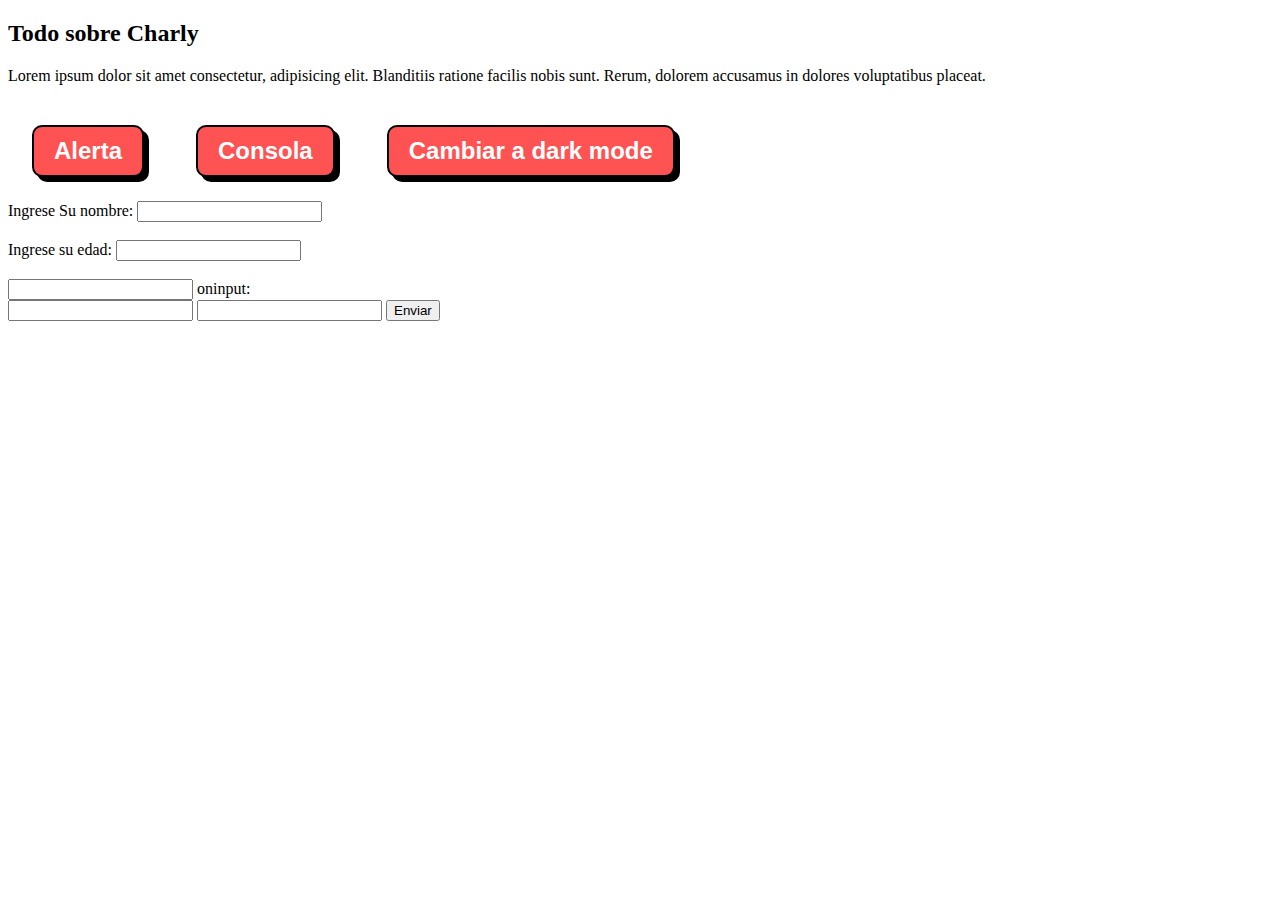
<file: paginas/pruebasJs.html>
<!DOCTYPE html>
<html lang="en">
<head>
  <meta charset="UTF-8">
  <meta name="viewport" content="width=device-width, initial-scale=1.0">
  <!--CSS-->
  <link rel="stylesheet" href="../css/style.css">
  <!-- <link rel="stylesheet" href="../css/estilos.css"> -->
  <title>Pruebas- js</title>
</head>
<body>
  <!--getElementById-->
  <!--createElement
<section id="contenido">-->
  <!--getElementById + innerHTML-->
  <!-- <h1 id="titulo" class="delicias">Delicias de la Patagonia</h1> -->
  <!--getElementsByClassName-->
  <!-- <p class="parrafo">Parrafo 1</p>
  <p class="parrafo">Parrafo 2</p>
  <p class="parrafo">Parrafo 3</p> -->
  <!--aca debería estar la lista que creamos en JS-->
<!-- </section> -->

<!-- <h1 id="encabezado">Encabezado</h1> -->

<!--EVENTOS-->
<!--OPCION 1 Y 2-->
<h2>Todo sobre Charly</h2>
<P>Lorem ipsum dolor sit amet consectetur, adipisicing elit. Blanditiis ratione facilis nobis sunt. Rerum, dolorem accusamus in dolores voluptatibus placeat.</P>

<!--Evento del mouse opción1-->
<!--OPCION EVENTO DEL MOUSSE03 ONCLICK EN ETIQUETA HTML onclick="alert('evento que ejecutamos desde html')!-->
<button id="btnPrincipal" class="comic-button">Alerta</button>

<!--EVENTOS OPCION 3-->
<button id="consola" class="comic-button">Consola</button>

<!--EVENTOS DEL MOUSE-->
<button class="dark-mode comic-button">Cambiar a dark mode</button>

<div></div>
<!--EVENTOS DEL TECLADO-->
  <div>
    <label for="nombre">Ingrese Su nombre: </label>
    <input id = "nombre" type="text">
  </div>
  <br>
  <div>
    <label for="edad">Ingrese su edad: </label>
    <input id = "edad"   type="number">
  </div>
  <br>

<!--EVENTO INPUT-->
<input type="text" id="input"> 
oninput: <span id="result"></span>

<br>

<!--EVENTO SUBMIT-->
<form id="formulario">
  <input type="text" id="nombre">
  <input type="email" id="email">
  <input type="submit" value="Enviar">
</form>

  <script src="../main.js"></script>
</body>
</html>
</file>
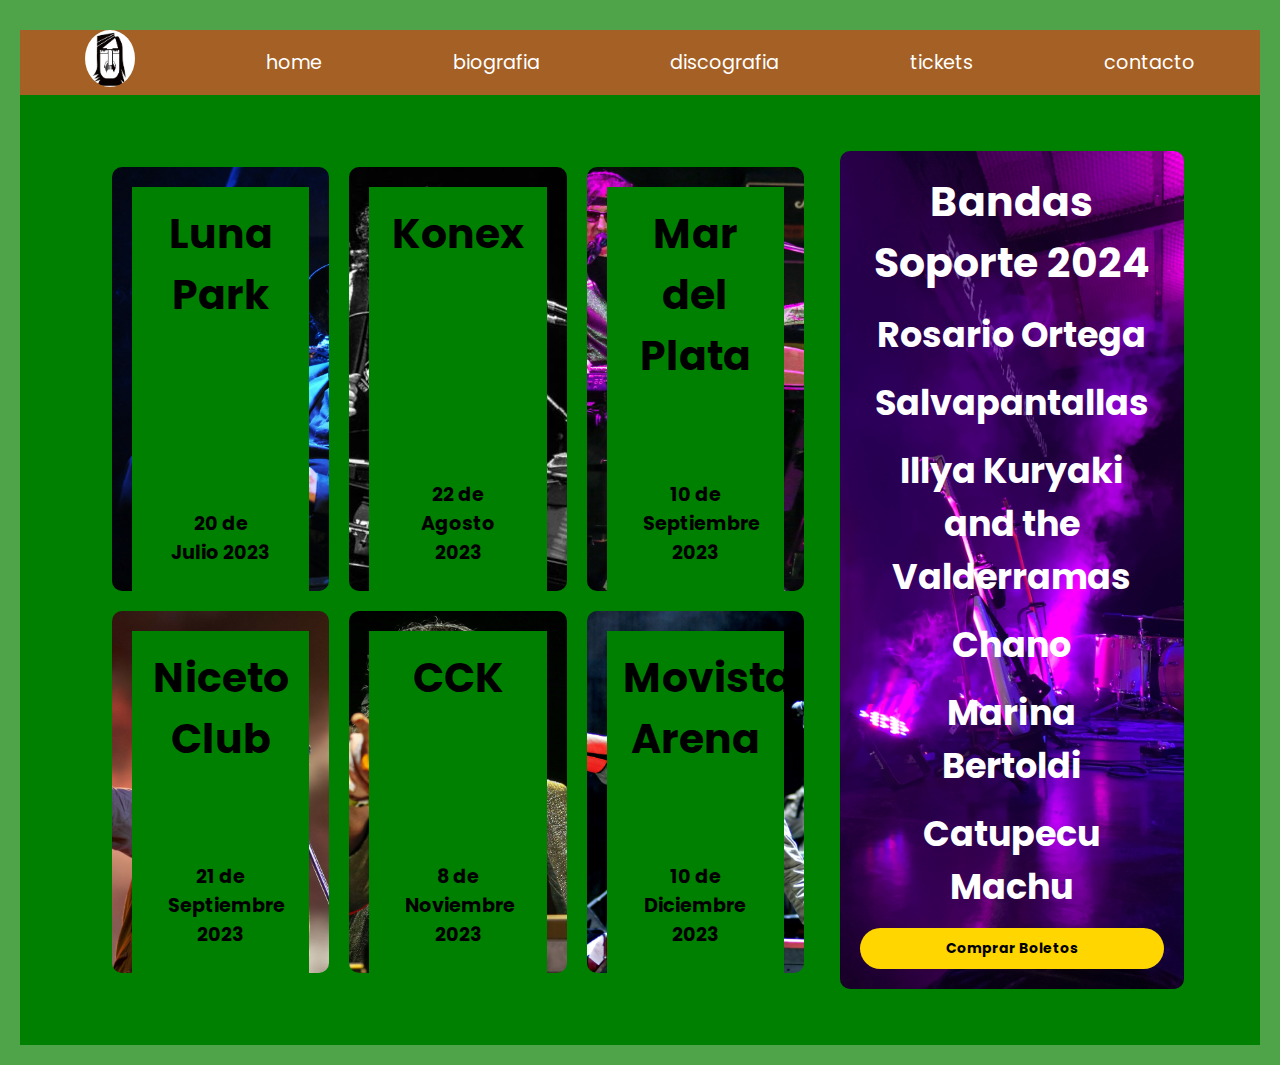
<file: paginas/tickets.html>
<!DOCTYPE html>
<html lang="en">
<head>
  <meta charset="UTF-8">
  <meta name="viewport" content="width=device-width, initial-scale=1.0">
  <!--Favicon-->
  <link rel="shortcut icon" href="../assets/icons/Charly Garcia.jpeg" type="image/x-icon">
  <!--CSS-->
  <link rel="stylesheet" href="../css/estilos.css">
  <title>Charly Garcia-Tickets</title>
</head>
<body>

  <!--Etiquetas Semánticas-->
  <!--Navbar con flexbox-->
<nav>
  <a href="../index.html">
    <img class="charly-icon" src="../assets/icons/Charly Garcia.jpeg" alt="charly-icon">
  </a>

    <a href="../index.html">Home</a>

    <a href="../paginas/biografia.html">Biografia</a>

    <a href="../paginas/discografia.html">Discografia</a>

    <a href="#">Tickets</a>

    <a href="../paginas/contacto.html">Contacto</a>
</nav> 

<div id="main-concert">
  <!--CSS GRIDS + Flexbox-->
  <div class="contenedor">
    
    <div class="contenedor-conciertos">
      <!--Tarjetas-->
      <div class="card luna">
        <div class="textos">
          <h3>Luna Park</h3>
          <p>20 de Julio 2023</p>
        </div>
      </div>

      <div class="card konex">
        <div class="textos">
          <h3>Konex</h3>
          <p>22 de Agosto 2023</p>
        </div>
      </div>

      <div class="card mardel">
        <div class="textos">
          <h3>Mar del Plata</h3>
          <p>10 de Septiembre 2023</p>
        </div>
      </div>

      <div class="card niceto">
        <div class="textos">
          <h3>Niceto Club</h3>
          <p>21 de Septiembre 2023</p>
        </div>
      </div>

      <div class="card cck">
        <div class="textos">
          <h3>CCK</h3>
          <p>8 de Noviembre 2023</p>
        </div>
      </div>

      <div class="card movistar">
        <div class="textos">
          <h3>Movistar Arena</h3>
          <p>10 de Diciembre 2023</p>
        </div>
      </div>
    </div>

    <div class="banner">
      <h3>Bandas Soporte 2024</h3>
			<ul>
				<li>Rosario Ortega</li>
				<li>Salvapantallas</li>
				<li>Illya Kuryaki and the Valderramas</li>
				<li>Chano</li>
				<li>Marina Bertoldi</li>
				<li>Catupecu Machu</li>
			</ul>
			<button class="boton">Comprar Boletos</button>
		</div>

    </div>
  
  </div>


  
</body>
</html>
</file>
<file: css/estilos.css>
@charset "UTF-8";
/*imports*/
/*fuentes*/
/*colores*/
/*variables sass*/
/*relleno*/
/*nesting*/
@import url("https://fonts.googleapis.com/css2?family=Poppins:wght@500;600&display=swap");
@import url("https://fonts.googleapis.com/css2?family=Roboto:ital,wght@1,100&display=swap");
nav {
  background-color: rgba(184, 81, 29, 0.8156862745);
  color: #fff;
  font-size: 1.2rem;
  text-transform: lowercase;
}
nav ul {
  display: flex;
  list-style-type: none;
}
nav ul li {
  list-style: none;
}
nav ul li a {
  text-decoration: none;
}

/*condicionales*/
body {
  /*If Condicional*/
  background-color: #f08080;
  padding: 20px;
}

/*Bucles o ciclos*/
/*ciclo exacto FOR*/
.h1 {
  font-size: 2rem;
}

.h2 {
  font-size: 4rem;
}

.h3 {
  font-size: 6rem;
}

.h4 {
  font-size: 8rem;
}

.h5 {
  font-size: 10rem;
}

.h6 {
  font-size: 12rem;
}

/*Bucle For Each*/
/*inicilializamos el array*/
/*mapas*/
div {
  background-color: green;
  text-align: center;
  padding: 1rem;
  font-size: 35px;
}

/*extend*/
.card, .cardUsuario {
  background-color: #fff;
  border-radius: 4px;
  padding: 16px;
  color: #000;
}

.avatar {
  width: 100px;
  height: 100px;
  border-radius: 100px;
}

.title, .titulo2 {
  font-size: 30px;
  font-weight: bold;
}

/*mixins o funciones*/
.principal {
  border: 10px solid red;
  border-radius: 10px;
  background-color: #000;
}

.links {
  border: 20px solid green;
  border-radius: 20px;
  background-color: rgba(39, 144, 32, 0.8156862745);
}

/*Poppins*/
/*Roboto*/
/*Montserrat*/
@font-face {
  font-family: "montserrat-medium", sans-serif;
  src: url("../assets/fonts/Montserrat-Medium.ttf");
}
/*Selector Universal o reset*/
* {
  margin: 0;
  padding: 0;
}

/*Selector de etiqueta*/
/* h3 {
  color: blueviolet;
  font-size: 20px;
  font-family: 'Roboto', sans-serif;
  text-align: center;
} */
p {
  font-size: 1.2rem;
  font-family: "Poppins", sans-serif;
  padding: 20px;
}

h1 {
  font-size: 35px;
  font-family: "montserrat-medium", sans-serif;
  text-transform: uppercase;
}

body {
  background: rgba(39, 144, 32, 0.8156862745);
  color: #fff;
  font-family: "Poppins", sans-serif;
  min-height: 100vh;
}

/*herencia*/
/* nav h1{
  font-size: 3rem;
  font-family: 'Roboto', sans-serif;
} */
/*Selectores de Clase*/
.links {
  color: brown;
  font-family: "Roboto", sans-serif;
  font-size: 1.2rem;
}

/*Selector ID*/
#principal {
  background-color: blueviolet;
}

#barra_lateral {
  background-color: aqua;
}

/*Boxmodeling*/
.encabezado {
  font-family: "Poppins", sans-serif;
  font-size: 5rem;
  border: 5px solid rgba(55, 25, 114, 0.8156862745);
  background-color: rgba(18, 211, 114, 0.6980392157);
  width: 80%;
  margin-top: 20px;
  margin-left: 20px;
}

.encabezado__titulo {
  border: 5px dotted #000;
  margin: 20px 20px 20px 20px;
  padding: 20px 20px 20px 20px;
}

.encabezado__texto {
  border: 5px double rgba(184, 81, 29, 0.8156862745);
  width: 50%;
  margin: 20px 20px 20px 20px;
}

/* .caja{
  border: 1px solid #000;
  background-color: #371972d0;
  color:#fff;
  width: 250px;
  height: 250px;
  margin: 20px 20px 20px 20px;
  padding: 50px 50px 50px 50px;
} */
/*display*/
.elemento-bloque {
  display: none;
  border: 2px solid #000;
  margin: 30px 30px 30px 30px;
  padding: 20px 20px 20px 20px;
}

.elemento-linea1,
.elemento-linea2,
.elemento-linea3 {
  display: inline-block;
  border: 2px solid #000;
  /*de liínea no puedo definirle el ancho y alto*/
  width: 250px;
  height: 250px;
  /*Ni tampoco, margin y padding arriba y abajo*/
  margin-top: 20px;
  margin-left: 40px;
  margin-right: 40px;
  padding-left: 40px;
  background-color: rgba(55, 25, 114, 0.8156862745);
}

/* .discografia{
  width: 80%;
  border: 8px solid #371972d0;
}

.imagen-discografia{
  width: 50%;
} */
/*Flexbox*/
.aprendiendo {
  text-align: center;
}

/*Contenedor padre*/
.flex-container {
  /*Activamos Flexbox*/
  display: flex;
  /*Definimos cual va a ser nuestro main axis, o si fila o columna*/
  flex-direction: row;
  /*dispone los elementos flexibles en el eje principal*/
  justify-content: flex-start;
  /*dispone los elementos flexibles en el eje secundario*/
  /* align-items: flex-end; */
  /*Defino el desborde de los flex items*/
  flex-wrap: wrap;
  /*Espacio entre líneas - necesito tener wrap*/
  align-content: space-between;
  border: 1px solid #000;
  background-color: #ccc;
  padding: 20px;
  margin: 10px;
  height: 800px;
}

.caja {
  /*Box-modeling*/
  width: 200px;
  height: 200px;
  border: 1px solid #ccc;
  background-color: #fff;
  margin: 5px;
  /*tipografia*/
  color: #000;
  font-family: "Poppins", sans-serif;
  font-weight: bold;
  text-align: center;
}

.c1 {
  background-color: rgba(18, 211, 114, 0.6980392157);
  /*Defino el orden de aparicion*/
  order: 2;
  /*Derecho a crecer*/
  flex-grow: 5;
  display: flex;
  justify-content: center;
  align-items: center;
}

.c2 {
  background-color: rgba(55, 25, 114, 0.8156862745);
  order: 3;
  flex-grow: 1;
}

.c3 {
  background-color: rgba(184, 81, 29, 0.8156862745);
  order: 1;
  flex-grow: 1;
}

/*navbar con flexbox*/
.charly-icon {
  width: 50px;
  border-radius: 50%;
}

nav {
  margin-top: 10px;
  display: flex;
  flex-direction: row;
  justify-content: space-around;
  align-items: center;
}

a {
  text-decoration: none;
  color: #fff;
}

/*CSS GRID*/
/*CSS GRID TEORIA*/
.header p {
  display: flex;
  justify-content: center;
  align-items: center;
  font-size: 50px;
  /* text-align: center; */
  padding: 20px 0;
  color: #FFD600;
}

.grid-container {
  width: 90%;
  max-width: 1000px;
  border: 10px solid #fff;
  margin: auto;
  font-size: 50px;
  line-height: 35px;
  text-align: center;
  /*Activamos Grid*/
  display: grid;
  /*cantidad de columnas y ancho de las mismas*/
  grid-template-columns: repeat(3, 1fr);
  /*cantidad de filas y alto de las mismas*/
  grid-template-rows: repeat(6, 1fr);
  gap: 20px;
}

.grid-container > div {
  border: 1px solid black;
  display: block;
  padding: 20px;
  color: #fff;
  background: #f08080;
  box-shadow: 10px 5px 5px black;
}

.escuchar {
  background: #000;
  display: block;
  width: 100%;
  font-weight: bold;
  font-size: 14px;
  text-align: center;
  padding: 10px;
  border: none;
  border-radius: 100px;
  font-family: "Poppins", sans-serif;
  cursor: pointer;
  color: #fff;
}

.img-grid {
  width: 50%;
}

/*GRID PRACTICA*/
#main-concert {
  display: flex;
  justify-content: center;
  align-items: center;
}

.contenedor {
  width: 90%;
  max-width: 1200px;
  margin: auto;
  padding: 40px 0;
  /*flex*/
  /* display: flex;
  gap: 20px; */
  /*grid*/
  display: grid;
  grid-template-columns: 3fr 1fr;
  gap: 20px;
}

.contenedor-conciertos {
  /*grid*/
  display: grid;
  grid-template-columns: repeat(3, 1fr);
  gap: 20px;
  /*flexbox*/
  /* width: 70%;
  display: flex;
  flex-wrap: wrap;
  gap: 20px; */
}

.card, .cardUsuario {
  border-radius: 10px;
  min-height: 200px;
  font-weight: bold;
  padding: 20px;
  position: relative;
  overflow: hidden;
  /*con Flexbox tengo que hacer estas cosas*/
  /* width: calc(28% - 12px) ; */
}

.card .textos, .cardUsuario .textos {
  /*debo definirle un alto*/
  height: 100%;
  /*flexbox a los textos*/
  display: flex;
  flex-direction: column;
  justify-content: space-between;
}

.banner {
  background-image: url("../assets/img/conciertos/banner/banner-foto-02.jpg");
  background-size: cover;
  background-position: center center;
  border-radius: 10px;
  text-align: center;
  padding: 20px;
  /*flexbox*/
  /* width: 30%; */
  display: flex;
  flex-direction: column;
  justify-content: space-between;
}

.banner ul {
  list-style: none;
}

.banner ul li {
  margin: 15px;
  font-weight: bold;
}

.banner .boton {
  background: #FFD600;
  display: block;
  width: 100%;
  font-weight: bold;
  font-size: 14px;
  text-align: center;
  padding: 10px;
  border: none;
  border-radius: 100px;
  font-family: "Poppins", sans-serif;
  cursor: pointer;
}

/*background-image*/
/*Fotos recitales*/
.luna {
  background-image: url("../assets/img/conciertos/luna.webp");
  background-size: cover;
  background-position: center center;
  background-repeat: no-repeat;
}

.konex {
  background-image: url("../assets/img/conciertos/Konex.jpg");
  background-size: cover;
  background-position: center center;
  background-repeat: no-repeat;
}

.mardel {
  background-image: url("../assets/img/conciertos/mardelplata.jpg");
  background-size: cover;
  background-position: center center;
  background-repeat: no-repeat;
}

.niceto {
  background-image: url("../assets/img/conciertos/niceto.jpg");
  background-size: cover;
  background-position: center center;
  background-repeat: no-repeat;
}

.cck {
  background-image: url("../assets/img/conciertos/CCK.jpg");
  background-size: cover;
  background-position: center center;
  background-repeat: no-repeat;
}

.movistar {
  background-image: url("../assets/img/conciertos/movistarArena.jpg");
  background-size: cover;
  background-position: center center;
  background-repeat: no-repeat;
}

/*grid template areas*/
.contenedor-grid {
  /*tipografía*/
  font-family: "Poppins", sans-serif;
  font-size: 25px;
  font-weight: bold;
  /*box-modeling*/
  width: 90%;
  height: 600px;
  margin: 40px auto;
  border: 5px groove #fff;
  /*grid*/
  display: grid;
  grid-template-columns: repeat(3, 1fr);
  grid-template-rows: repeat(4, 1fr);
  gap: 10px;
  /*grid template areas*/
  grid-template-areas: "header header header" "nav    main   aside" "nav    main   aside" "footer footer footer";
}

.items {
  display: flex;
  justify-content: center;
  align-items: center;
}

.item1 {
  background-color: rgba(18, 211, 114, 0.6980392157);
  /* grid-column: 1/3;
  grid-row: 1/3; */
  grid-area: header;
}

.item2 {
  background-color: rgba(184, 81, 29, 0.8156862745);
  grid-area: nav;
}

.item3 {
  background-color: rgba(39, 144, 32, 0.8156862745);
  grid-area: main;
}

.item4 {
  background-color: rgba(160, 236, 18, 0.8156862745);
  grid-area: aside;
}

.item5 {
  background-color: rgba(220, 19, 119, 0.8156862745);
  grid-area: footer;
}

.img-nav {
  width: 100px;
  height: 100px;
}

.carousel-item {
  max-height: 50rem;
}

.row > div {
  border: 4px solid black;
  height: 40px;
}

.row {
  height: 200px;
  background: yellowgreen;
}

/*media queries*/
@media screen and (max-width: 480px) {
  .header p {
    display: flex;
    justify-content: flex-start;
    align-items: flex-start;
    font-size: 2rem;
    /* text-align: center; */
    padding: 20px 0;
    color: #0698c1;
  }
}
@media screen and (min-width: 481px) and (max-width: 768px) {
  .header p {
    display: flex;
    justify-content: flex-start;
    align-items: flex-start;
    font-size: 3rem;
    /* text-align: center; */
    padding: 20px 0;
    color: #c14529;
  }
}
/*Media queries teoría*/
@media screen and (max-width: 768px) {
  .grid-container {
    font-family: "poppins", sans-serif;
    font-size: 25px;
    text-transform: uppercase;
    width: 90%;
    height: 600px;
    margin: 40px auto;
    border: 1px groove black;
    display: grid;
    grid-template-columns: 100%;
    grid-template-rows: repeat(4, auto);
    grid-template-areas: "header" "main" "aside" "footer";
    gap: 10px;
  }
  .item2 {
    display: none;
  }
}

/*# sourceMappingURL=estilos.css.map */
</file>
<file: css/style.css>
.estilos{
  font-size: 3rem;
  font-family: 'Times New Roman', Times, serif;
  text-align: center;
}

.lista-item{
  font-size: 1.5rem;
  color: darkblue;
}

.comic-button {
  display: inline-block;
  padding: 10px 20px;
  margin: 1.5rem;
  font-size: 24px;
  font-weight: bold;
  text-align: center;
  text-decoration: none;
  color: #fff;
  background-color: #ff5252;
  border: 2px solid #000;
  border-radius: 10px;
  box-shadow: 5px 5px 0px #000;
  transition: all 0.3s ease;
}

.comic-button:hover {
  background-color: #fff;
  color: #ff5252;
  border: 2px solid #ff5252;
  box-shadow: 5px 5px 0px #ff5252;
}

.comic-button:active {
  background-color: #fcf414;
  box-shadow: none;
  transform: translateY(4px);
}


/****** DARK MODE ******/
body {
  transition: background-color 0.3s, color 0.3s;
}

body.dark-mode {
  background-color: #1b0737;
  color: white;
}
</file>
